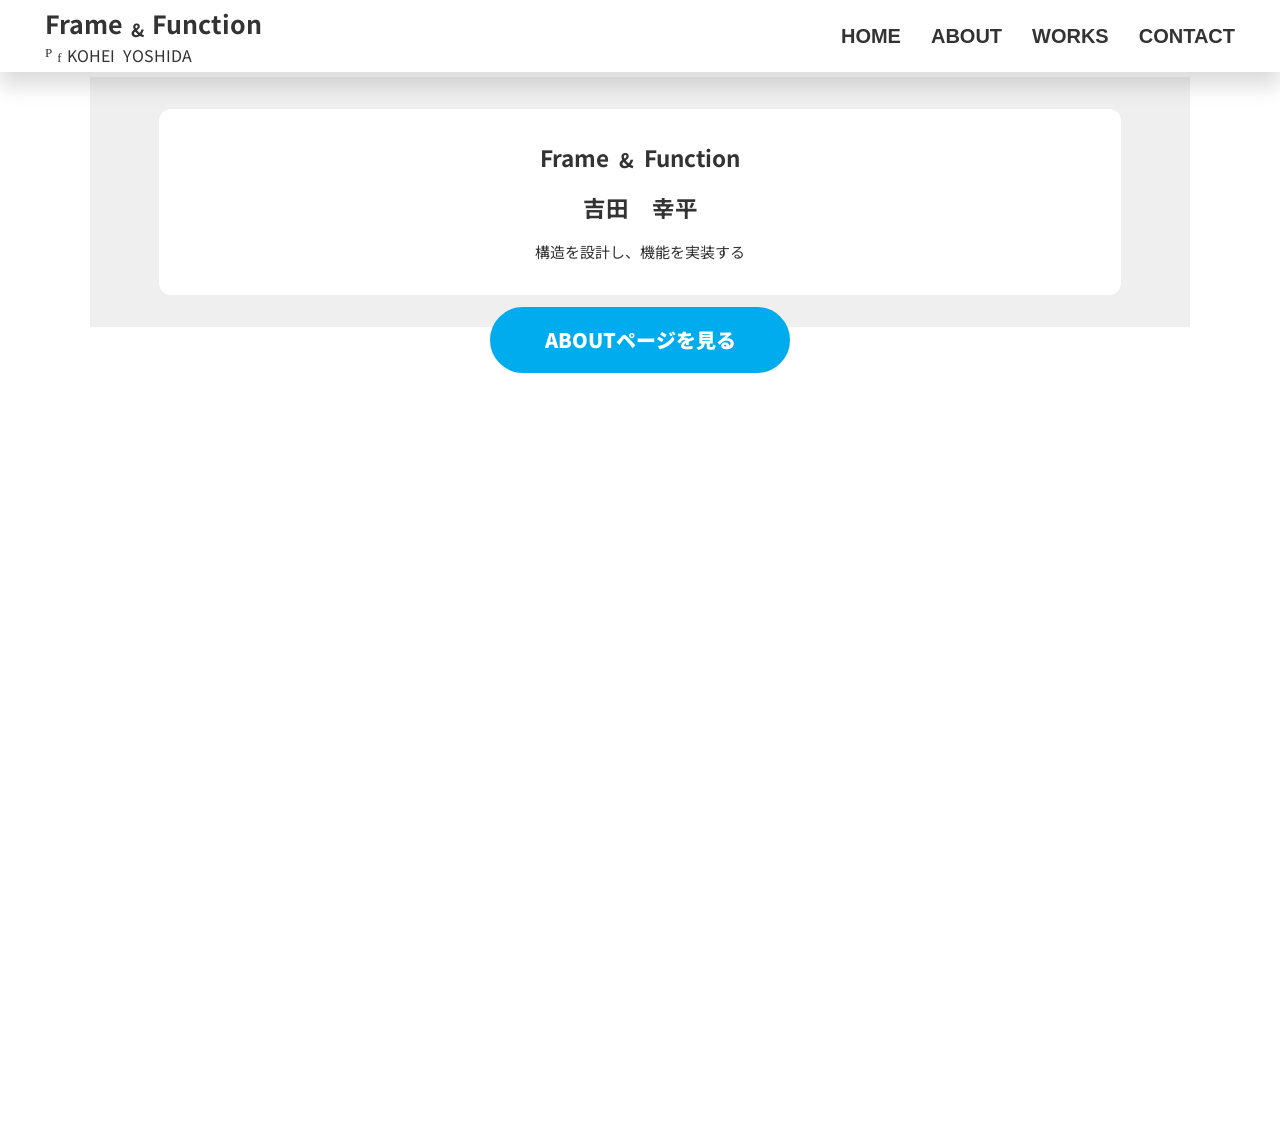
<file: index.html>
<!DOCTYPE html>
<html lang="ja">

<head>
    <meta charset="UTF-8">
    <meta name="viewport" content="width=device-width, initial-scale=1.0">
    <title>HOME | Frame & Function</title>
    <link rel="icon" href="assets/images/favicon.svg">
    <link rel="preconnect" href="https://fonts.googleapis.com">
    <link rel="preconnect" href="https://fonts.gstatic.com" crossorigin>
    <link href="https://fonts.googleapis.com/css2?family=Noto+Sans+JP:wght@100..900&display=swap" rel="stylesheet">
    <link rel="stylesheet" href="assets/css/style.css">
</head>

<body class="fade">
    <div id="header"></div>
    <main>
        
        <section id="about">
            <div class="about-container">
                <div class="hero-card">
                    <h1 class="hero-role">
                        <span class="role-l">Frame</span>
                        <span class="role-c">&</span>
                        <span class="role-r">Function</span>
                    </h1>
                    <h2 class="name">吉田&emsp;幸平</h2>
                    <div class="hero-copy">
                        <p class="hero-copy-l">構造を設計し、</p>
                        <p class="hero-copy-r">機能を実装する</p>
                    </div>
                </div>
            </div>
            <a href="about.html" class="link-btn">
                <p class="btn-txt">ABOUTページを見る</p>
            </a>
        </section>
        
        <section id="works">
            <div class="works-container">
    
            </div>
        </section>
        
        <section id="contact">
            <div class="contact-container">
    
            </div>
        </section>
        
    </main>
    <div id="footer"></div>
    <script src="assets/js/index.js"></script>
    <script src="assets/js/app.js"></script>
</body>

</html>
</file>
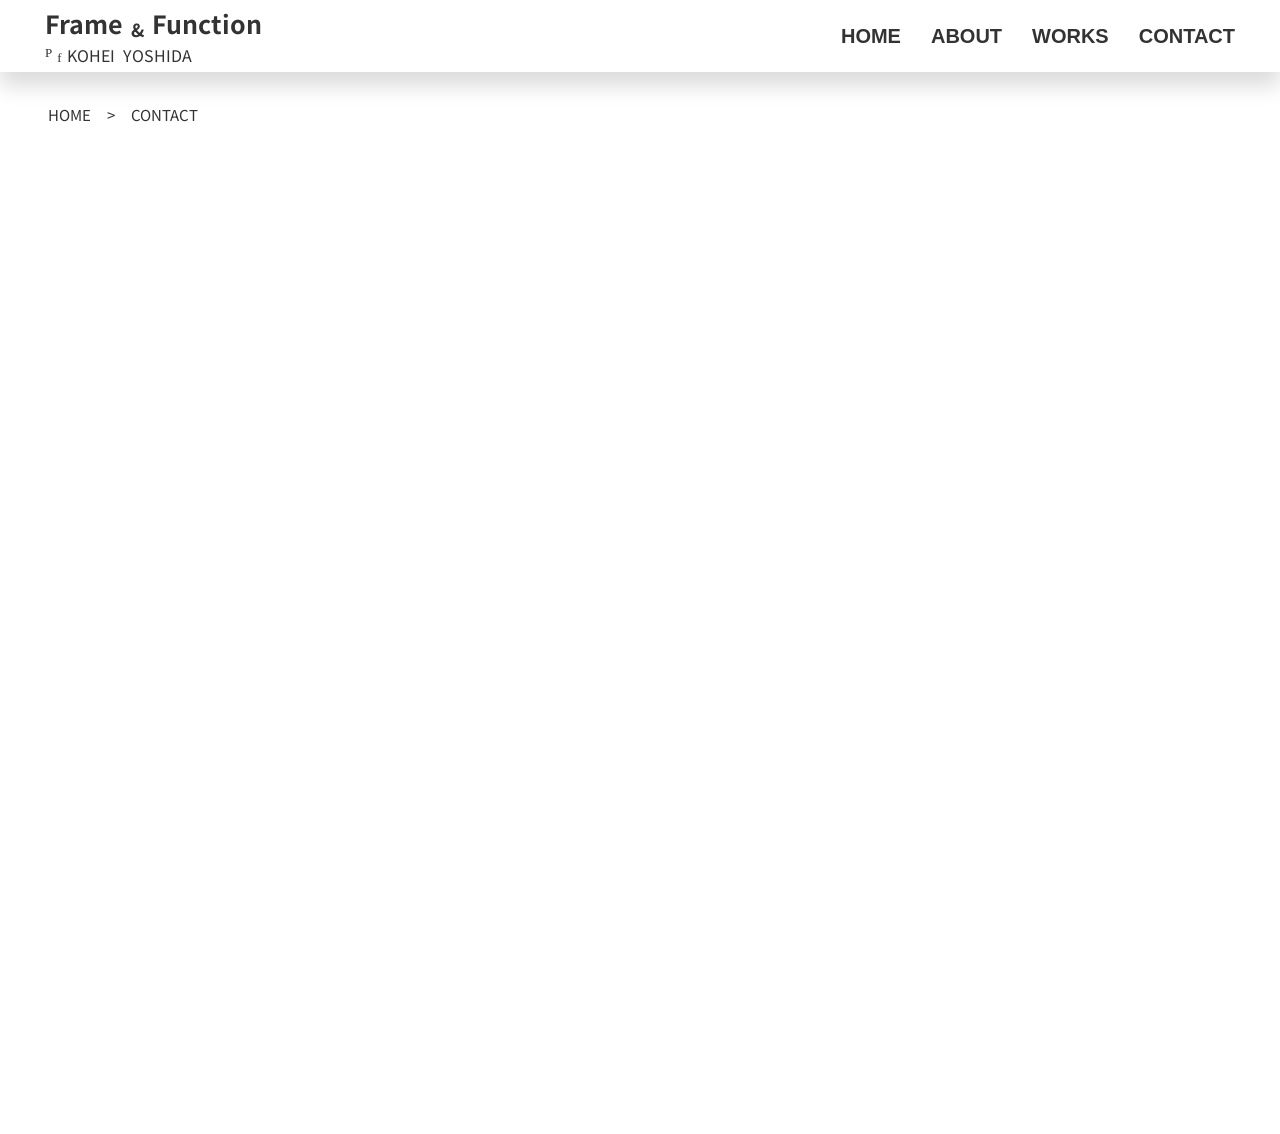
<file: about.html>
<!DOCTYPE html>
<html lang="ja">

<head>
    <meta charset="UTF-8">
    <meta name="viewport" content="width=device-width, initial-scale=1.0">
    <title>ABOUT | Frame & Function</title>
    <link rel="icon" href="assets/images/favicon.svg">
    <link rel="preconnect" href="https://fonts.googleapis.com">
    <link rel="preconnect" href="https://fonts.gstatic.com" crossorigin>
    <link href="https://fonts.googleapis.com/css2?family=Noto+Sans+JP:wght@100..900&display=swap" rel="stylesheet">
    <link rel="stylesheet" href="assets/css/style.css">
</head>

<body class="fade">
    <div id="header"></div>
    <main>
        <div class="page">
            <a href="index.html" class="page-link">HOME</a>
            &gt;
            <span class="page-current">CONTACT</span>
        </div>
    </main>
    <div id="footer"></div>
    <script src="assets/js/app.js"></script>
    <script src="assets/js/index.js"></script>
</body>

</html>
</file>
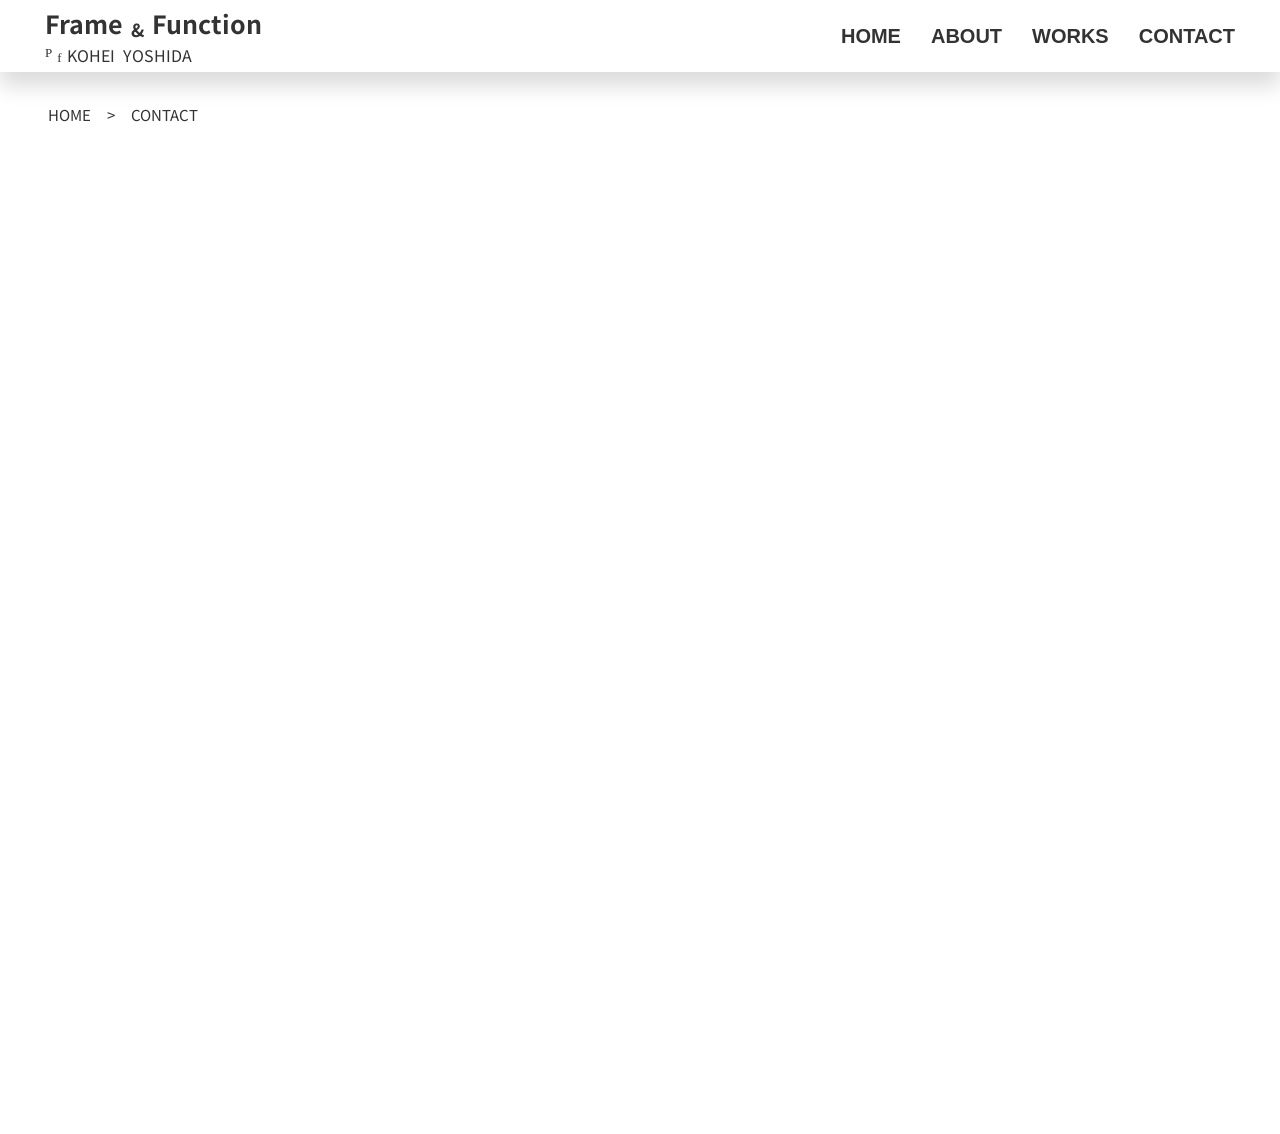
<file: contact.html>
<!DOCTYPE html>
<html lang="ja">

<head>
    <meta charset="UTF-8">
    <meta name="viewport" content="width=device-width, initial-scale=1.0">
    <title>CONTACT | Frame & Function</title>
    <link rel="icon" href="assets/images/favicon.svg">
    <link rel="preconnect" href="https://fonts.googleapis.com">
    <link rel="preconnect" href="https://fonts.gstatic.com" crossorigin>
    <link href="https://fonts.googleapis.com/css2?family=Noto+Sans+JP:wght@100..900&display=swap" rel="stylesheet">
    <link rel="stylesheet" href="assets/css/style.css">
</head>

<body class="fade">
    <div id="header"></div>
    <main>
        <div class="page">
            <a href="index.html" class="page-link">HOME</a>
            &gt;
            <span class="page-current">CONTACT</span>
        </div>
    </main>
    <div id="footer"></div>
    <script src="assets/js/app.js"></script>
    <script src="assets/js/index.js"></script>
</body>

</html>
</file>
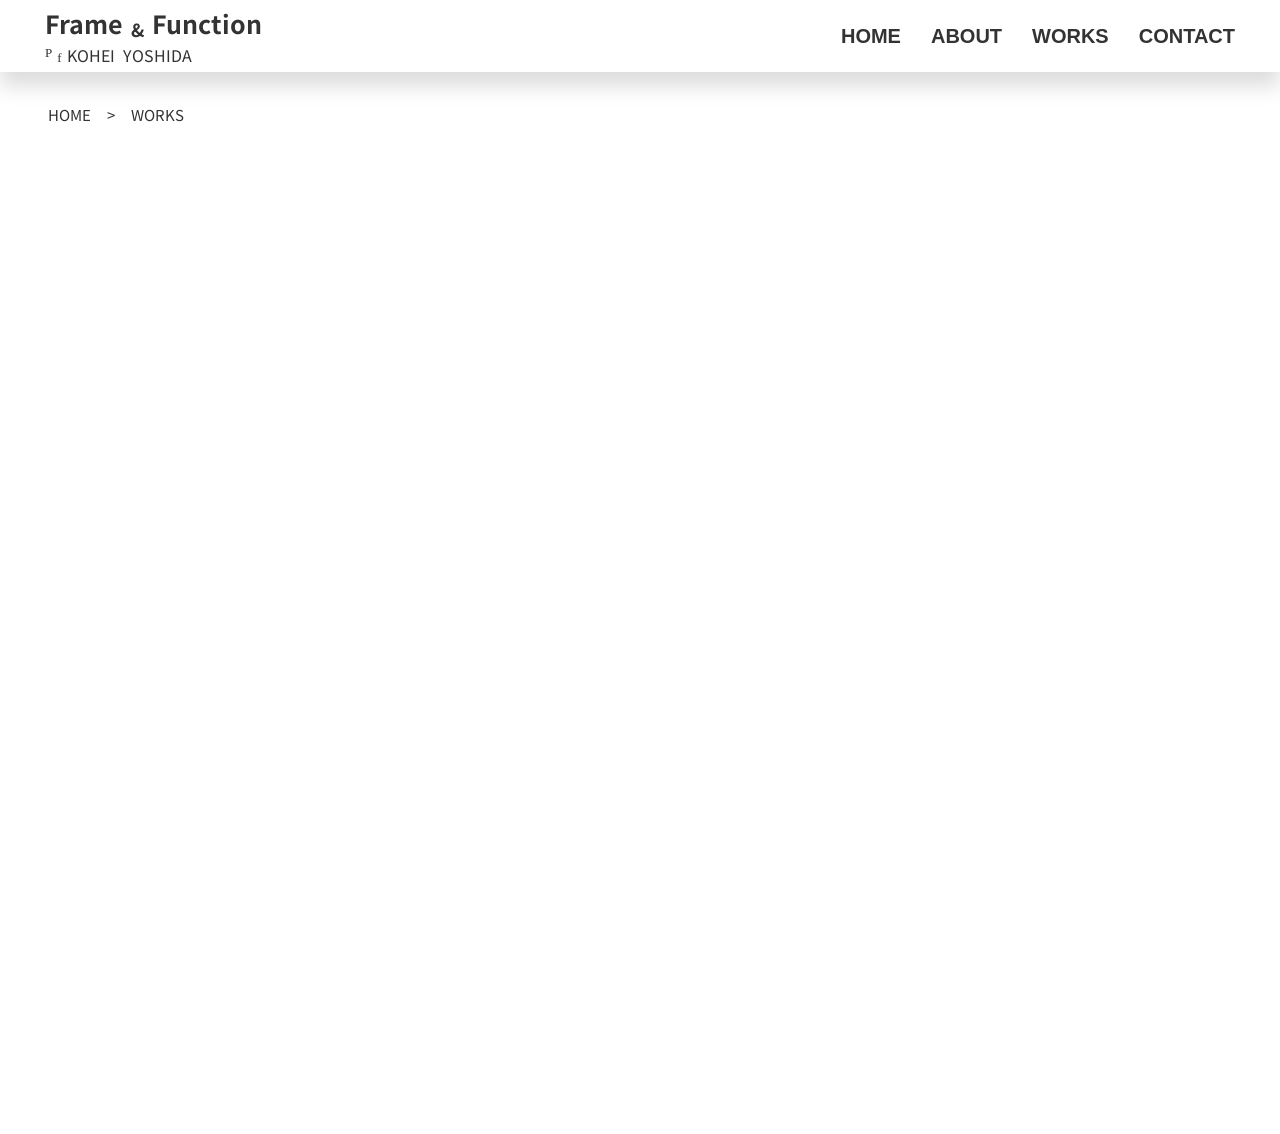
<file: works.html>
<!DOCTYPE html>
<html lang="ja">

<head>
    <meta charset="UTF-8">
    <meta name="viewport" content="width=device-width, initial-scale=1.0">
    <title>WORKS | Frame & Function</title>
    <link rel="icon" href="assets/images/favicon.svg">
    <link rel="preconnect" href="https://fonts.googleapis.com">
    <link rel="preconnect" href="https://fonts.gstatic.com" crossorigin>
    <link href="https://fonts.googleapis.com/css2?family=Noto+Sans+JP:wght@100..900&display=swap" rel="stylesheet">
    <link rel="stylesheet" href="assets/css/style.css">
</head>

<body class="fade">
    <div id="header"></div>
    <main>
        <div class="page">
            <a href="index.html" class="page-link">HOME</a>
            &gt;
            <span class="page-current">WORKS</span>
        </div>
    </main>
    <div id="footer"></div>
    <script src="assets/js/app.js"></script>
    <script src="assets/js/index.js"></script>
</body>

</html>
</file>
<file: assets/css/style.css>
@charset "utf-8";

@import url(base.css);
@import url(header.css);
@import url(footer.css);

.fade {
    opacity: 0;
    transform: translateY(-20px);
    transition: opacity .8s ease, transform .8s ease;
}

.fade.is-active {
    opacity: 1;
    transform: translateY(0);
}

#about,
#works,
#contact {
    display: flex;
    flex-direction: column;
}

.about-container,
.works-container,
.contact-container {
    width: 100%;
    max-width: var(--container-width);
    margin: 0 auto;
    z-index: 1;
}

.about-container {
    margin-top: 5px;
    background-color: #efefef;
    padding: 2rem 1rem;
}

.hero-card {
    background-color: var(--bg-white);
    margin: 0 auto;
    padding: 2rem 1rem;
    display: flex;
    flex-direction: column;
    gap: 1rem;
    width: 90%;
    min-width: 250px;
    border-radius: 12px;
}

.hero-role,
.hero-copy {
    width: fit-content;
}

.hero-role {
    display: flex;
    align-items: flex-end;
    text-align: center;
    margin: 0 auto;
}

@media screen and (max-width:400px) {
    
    .hero-role {
        display: block;
    }

}

.role-c {
    font-size: 20px;
    margin: 0 10px 0;
}

.name {
    text-align: center;
}

.hero-copy {
    display: flex;
    text-align: center;
    margin: 0 auto;
}

.link-btn {
    background-color: var(--accent-color);
    width: 60%;
    margin: -20px auto 0;
    max-width: 300px;
    padding: 1rem;
    border-radius: 100px;
    z-index: 2;
    border: 2px solid var(--accent-color);
    overflow: hidden;
    position: relative;
}

.link-btn::after {
    background-color: #000;
    position: absolute;
    content: "";
    inset: 0;
    left: 0;
    transform: scaleX(0);
    transform-origin: right;
    transition: transform .3s ease;
}

.link-btn:hover::after {
    transform: scaleX(1);
    transform-origin: left;
}

.btn-txt {
    text-align: center;
    margin: 0 auto;
    font-size: 20px;
    font-weight: 900;
    color: var(--sub-color);
    transition: .3s ease;
    position: relative;
    width: fit-content;
    z-index: 3;
}

.page {
    display: flex;
    gap: 1rem;
    padding: 2rem 0 0 3rem;
}

.page-link {
    position: relative;
}

.page-link::after {
    background-color: currentColor;
    content: "";
    left: 0;
    bottom: -2px;
    width: 100%;
    height: 1px;
    transform: scaleX(0);
    transition: transform .3s ease;
    transform-origin: right;
    position: absolute;
}

.page-link:hover::after {
    transform-origin: left;
    transform: scaleX(1);
}


#footer {
    opacity: 0;
    transform: translateY(-20px);
    transition: opacity .8s ease, transform .8s ease;
}

#footer.is-active {
    opacity: 1;
    transform: translateY(0);
}


@media screen and (min-width:768px) {
    
}
</file>
